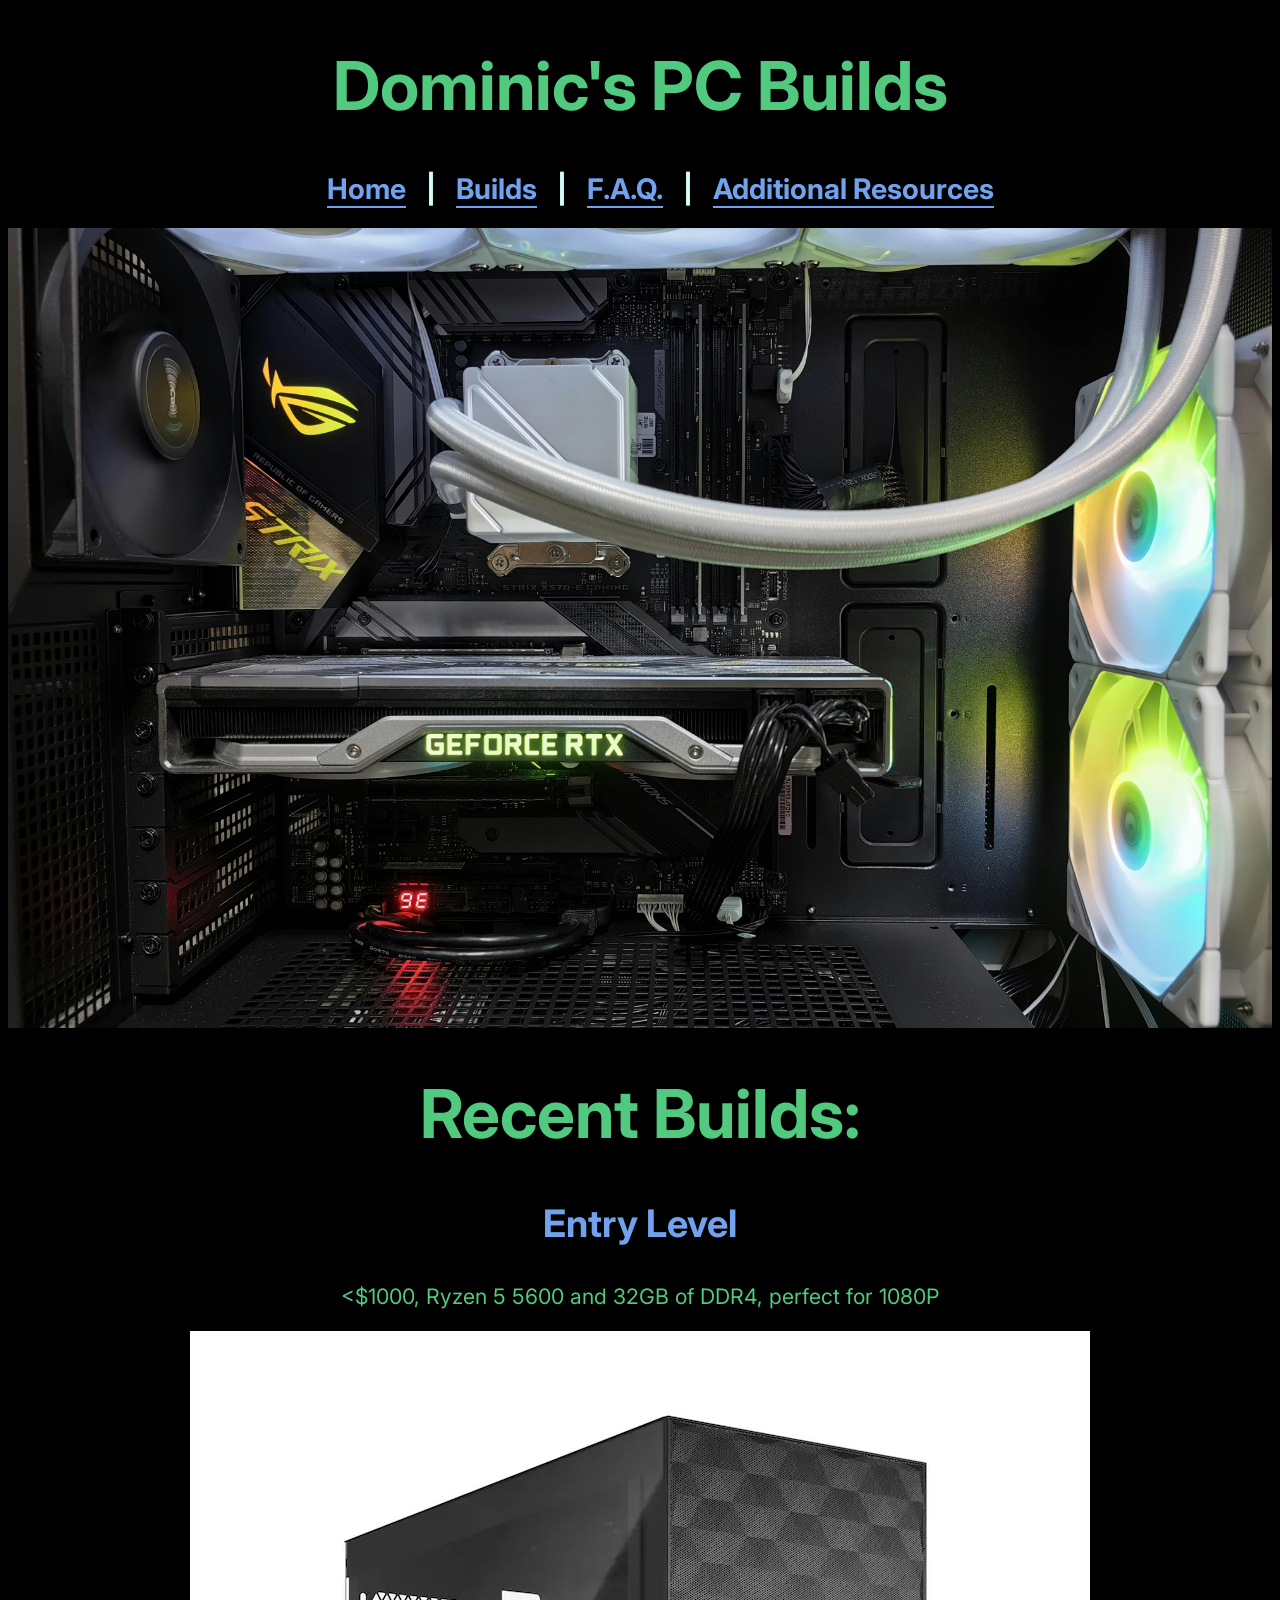
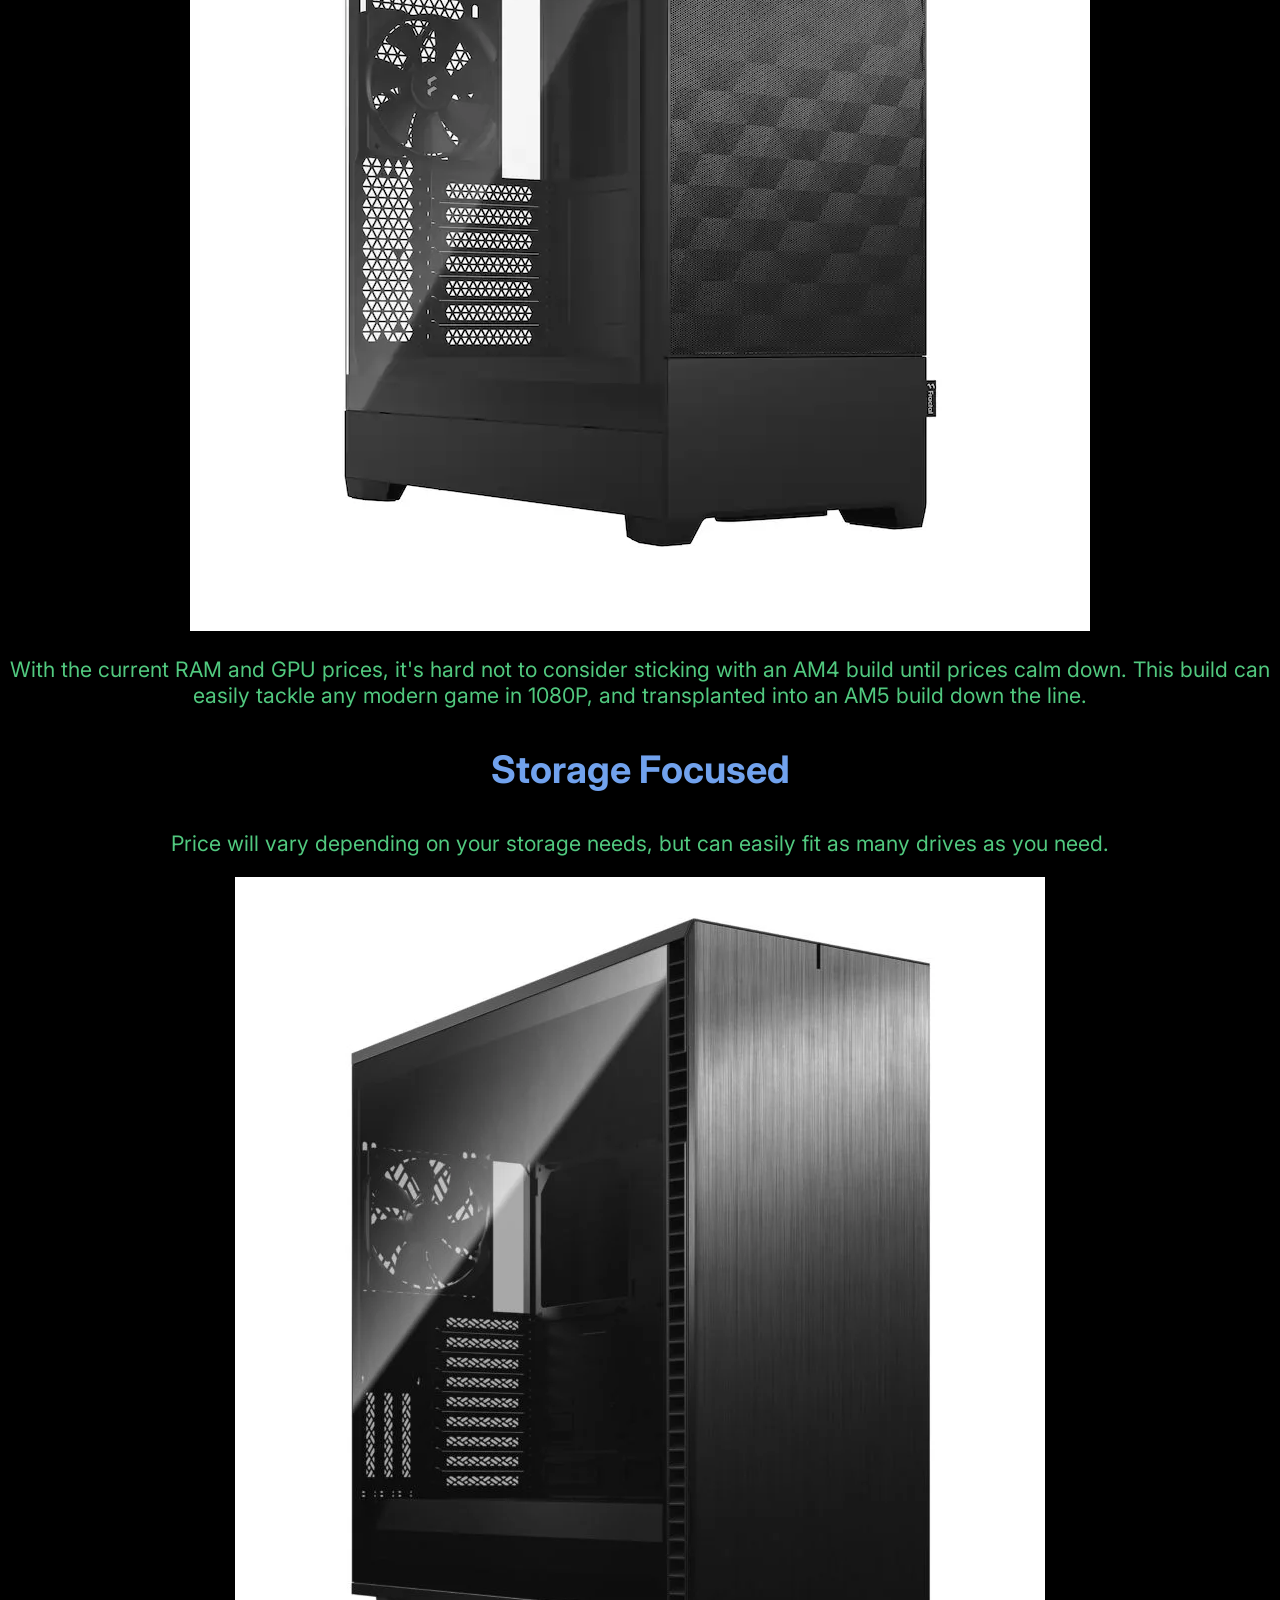
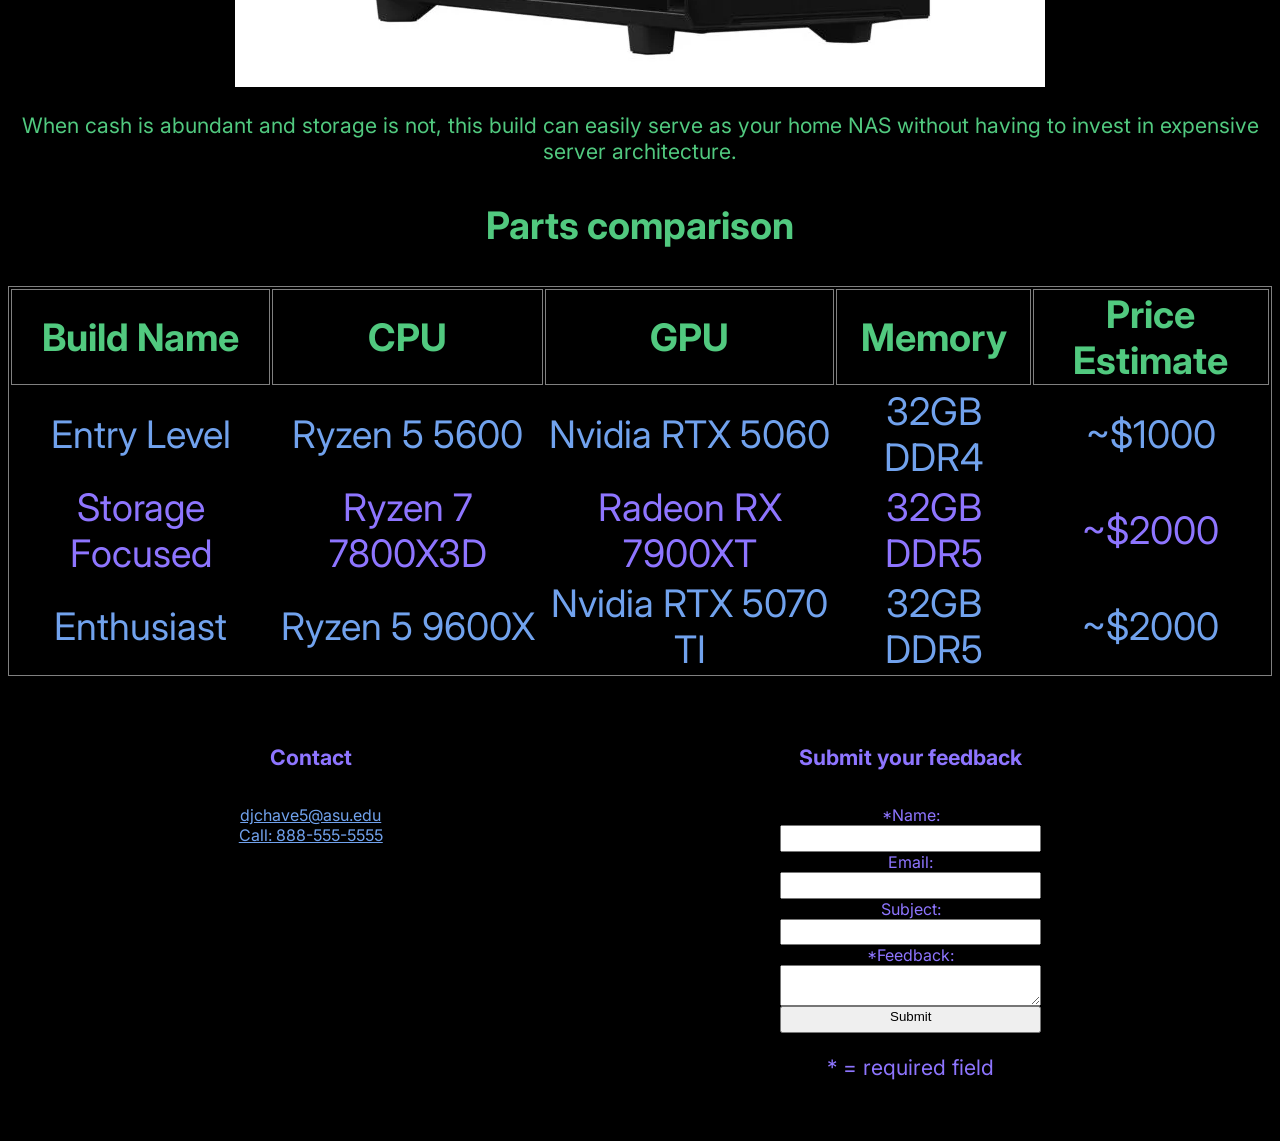
<file: builds.html>
<!DOCTYPE html>
<html lang="en">
<head>
    <!-- Google tag (gtag.js) -->
    <script async src="https://www.googletagmanager.com/gtag/js?id=G-YKFBMCXZ5T"></script>
    <script>
    window.dataLayer = window.dataLayer || [];
    function gtag(){dataLayer.push(arguments);}
    gtag('js', new Date());

    gtag('config', 'G-YKFBMCXZ5T');
    </script>
    <meta charset="UTF-8">
    <title>Dominic's PC Builds: Build templates</title>
    <link rel="stylesheet" href="builds.css">
</head>
<body>
    <header>
        <h1><a href="index.html">Dominic's PC Builds</a></h1>
    </header>
    <nav>
        <ul>
            <li><a href="index.html">Home</a></li>
            <li class="divider">|</li>
            <li><a href="builds.html">Builds</a></li>
            <li class="divider">|</li>
            <li><a href="faq.html">F.A.Q.</a></li>
            <li class="divider">|</li>
            <li><a href="resources.html">Additional Resources</a></li>
        </ul>
    </nav>
    <div id="buildHero"></div>
    <main>
        <h1>Recent Builds:</h2>
            <h3 class="build_title">Entry Level</h3>
                <p><$1000, Ryzen 5 5600 and 32GB of DDR4, perfect for 1080P</p>
                <img src="pop_case.png" alt="A fractal design pop air computer case">
                <p>With the current RAM and GPU prices, it's hard not to consider sticking with an AM4 build until prices calm down. This build can easily tackle any modern game in 1080P, and transplanted into an AM5 build down the line.</p>
            <h3 class="build_title">Storage Focused</h3>
                <p>Price will vary depending on your storage needs, but can easily fit as many drives as you need.</p>
                <img src="define_case.png" alt="A fractal design define XL computer case">
                <p>When cash is abundant and storage is not, this build can easily serve as your home NAS without having to invest in expensive server architecture.</p>
            <h3>Parts comparison</h3>
                <table>
                    <tr>
                        <th>Build Name</th>
                        <th>CPU</th>
                        <th>GPU</th>
                        <th>Memory</th>
                        <th>Price Estimate</th>
                    </tr>
                    <tr>
                        <td>Entry Level</td>
                        <td>Ryzen 5 5600</td>
                        <td>Nvidia RTX 5060</td>
                        <td>32GB DDR4</td>
                        <td>~$1000</td>
                    </tr>
                    <tr>
                        <td>Storage Focused</td>
                        <td>Ryzen 7 7800X3D</td>
                        <td>Radeon RX 7900XT</td>
                        <td>32GB DDR5</td>
                        <td>~$2000</td>
                    </tr>
                    <tr>
                        <td>Enthusiast</td>
                        <td>Ryzen 5 9600X</td>
                        <td>Nvidia RTX 5070 TI</td>
                        <td>32GB DDR5</td>
                        <td>~$2000</td>

                    </tr>
                </table>
    </main>
    <footer>
        <div id="contact">
            <h5>Contact</h5>
            <a href="mailto:djchave5@asu.edu">djchave5@asu.edu</a>
            <br>
            <a href="tel:888-555-5555">Call: 888-555-5555</a>
        </div>
        <div id="feedback">
            <h5>Submit your feedback</h5>
            <form method="post" action=#>
                <label for="myName">*Name:</label>
                <input type="text" id="myName" name="myName" required>
                <label for="myEmail">Email:</label>
                <input type="text" id="myEmail" name="myEmail">
                <label for="mySubject">Subject:</label>
                <input type="text" id="mySubject" name="mySubject">
                <label for="myFeedback">*Feedback:</label>
                <textarea id="myFeedback" name="myFeedback" rows="2" cols="30" required></textarea>
                <input type="submit">
            </form>
            <p>* = required field</p>
        </div>
    </footer>
</body>
</html>
</file>
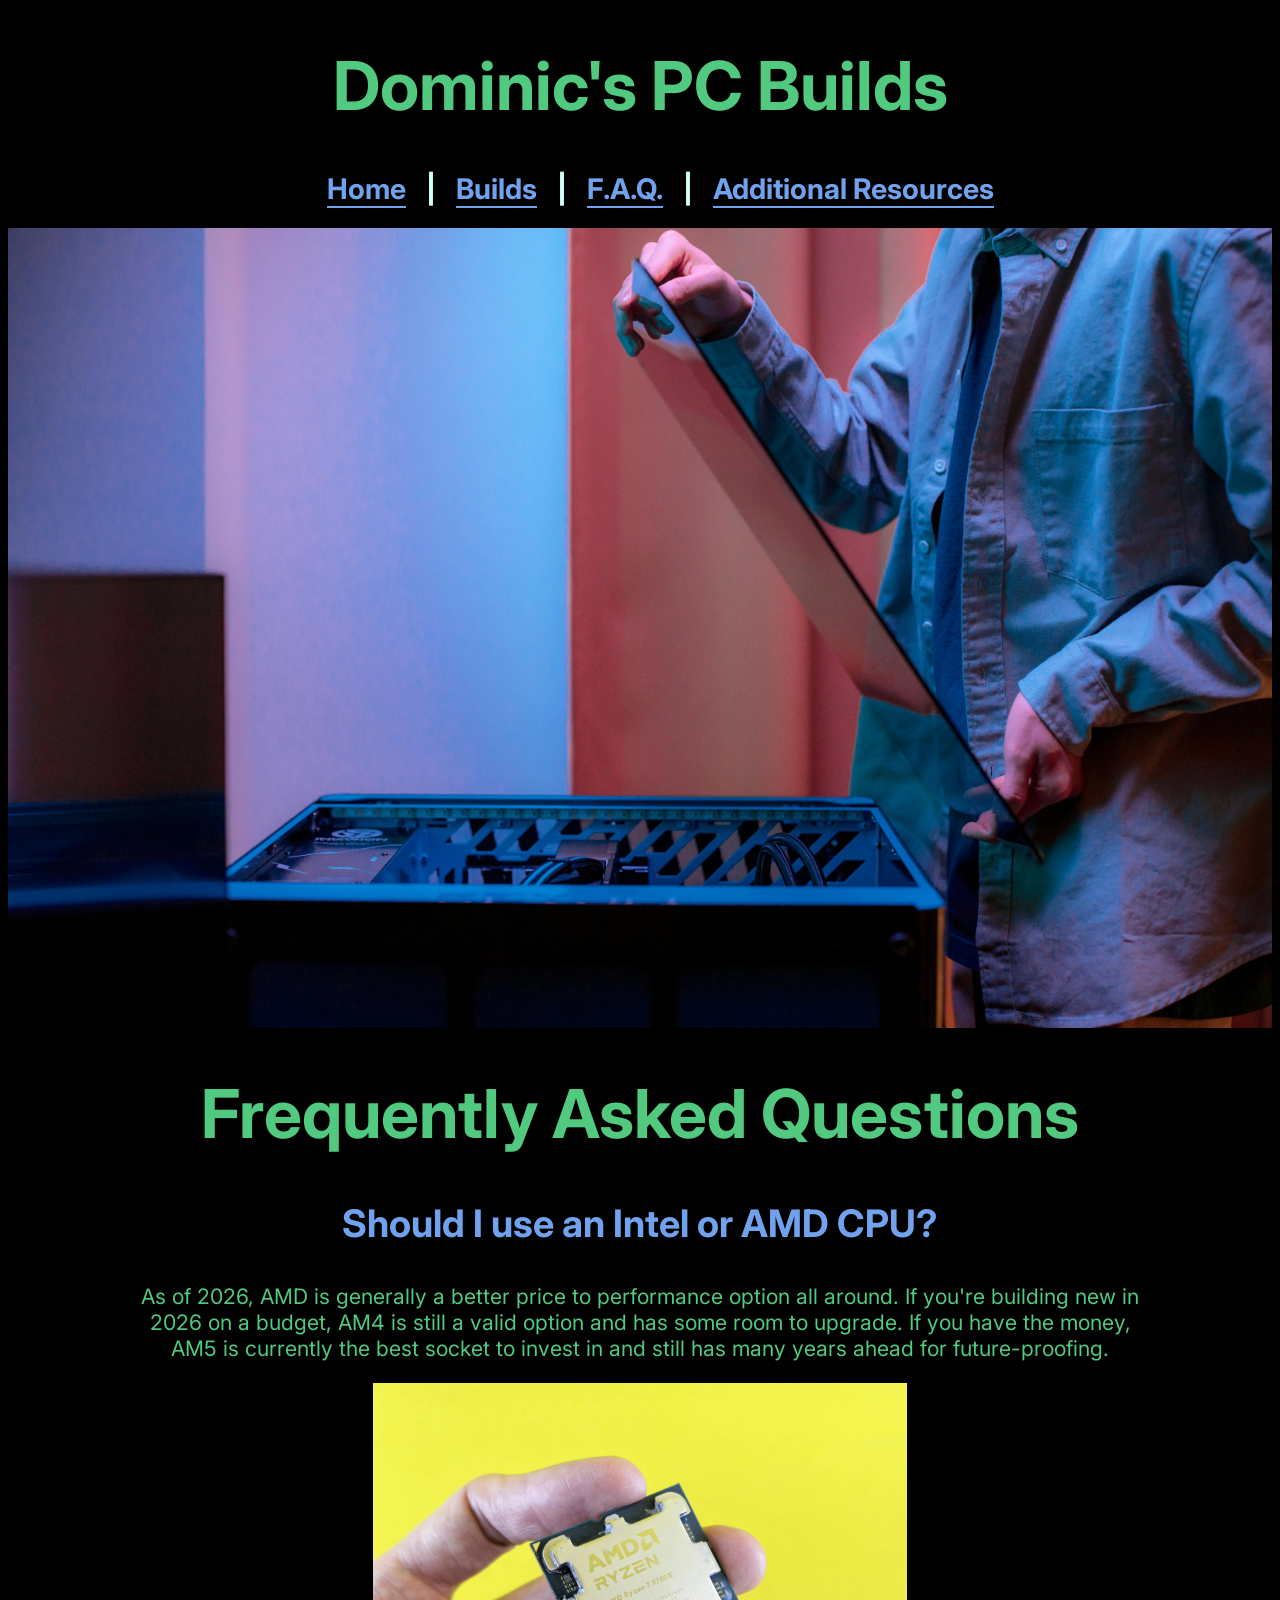
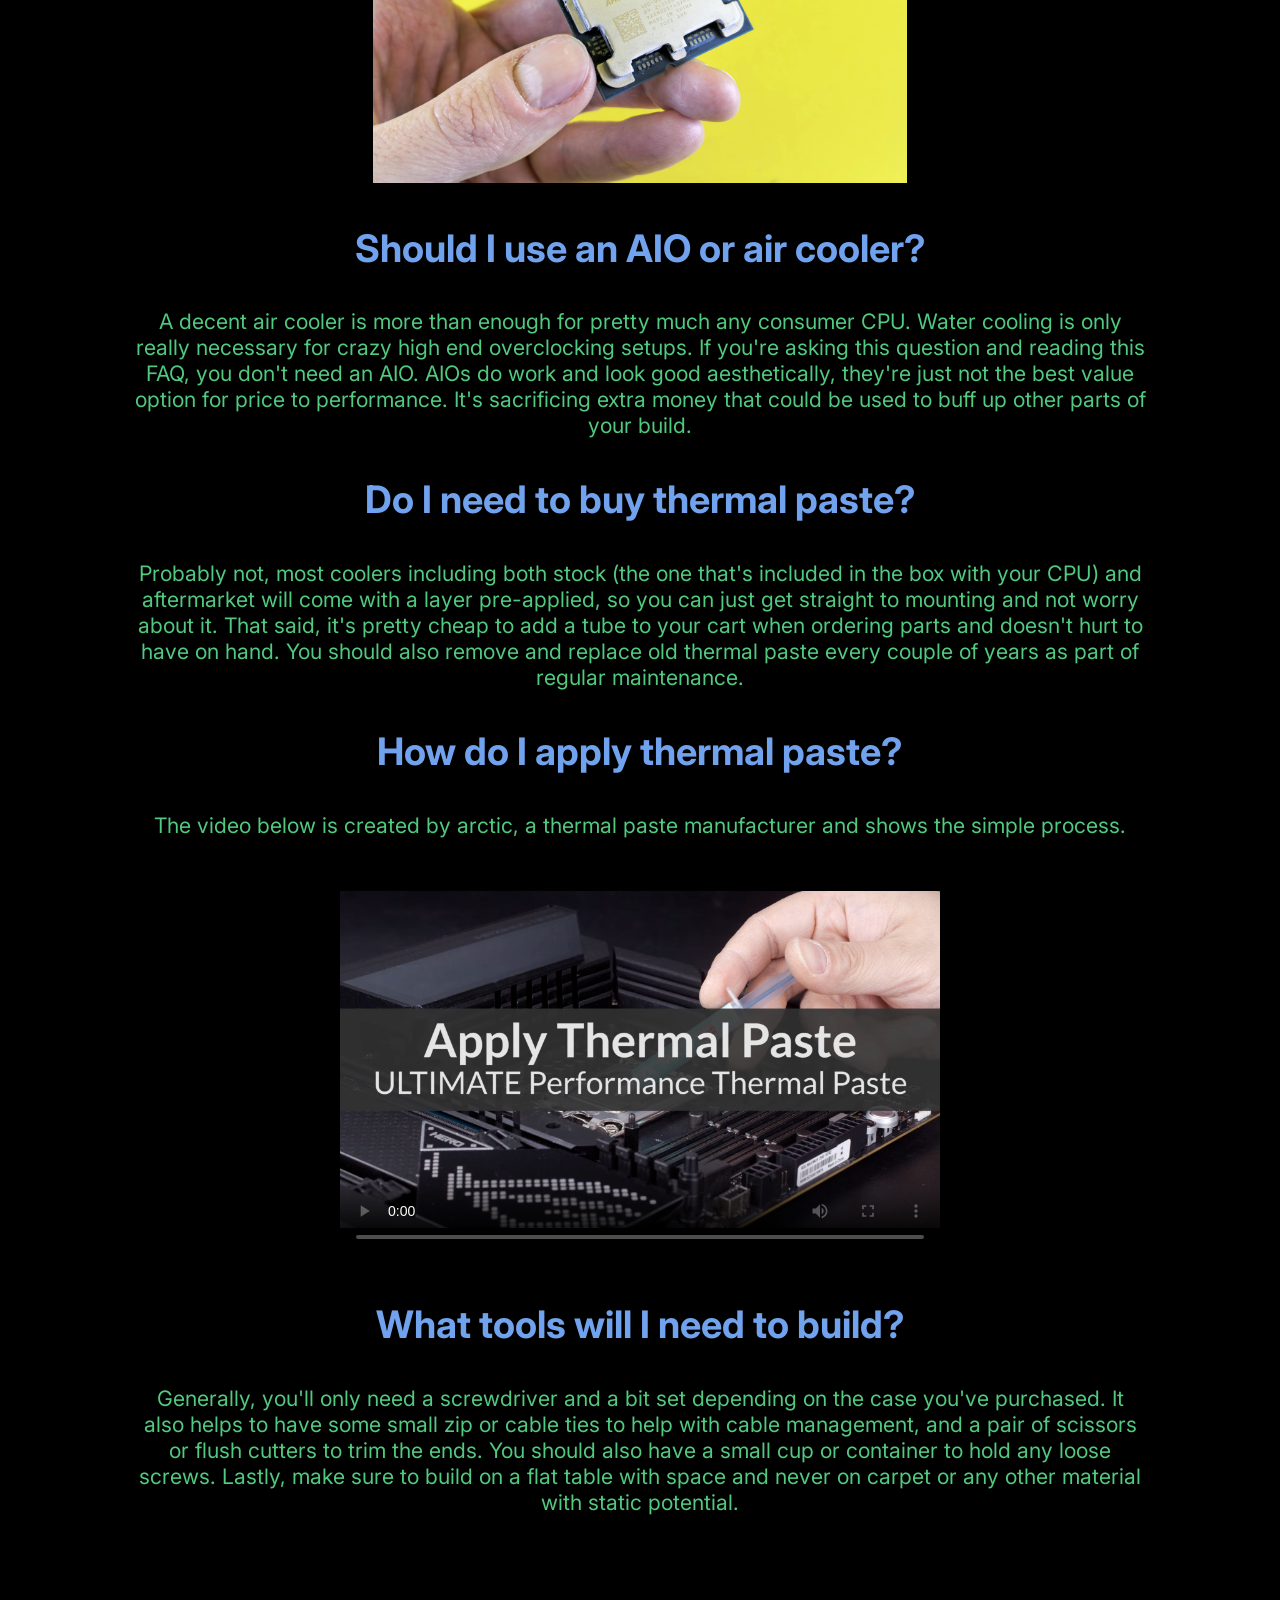
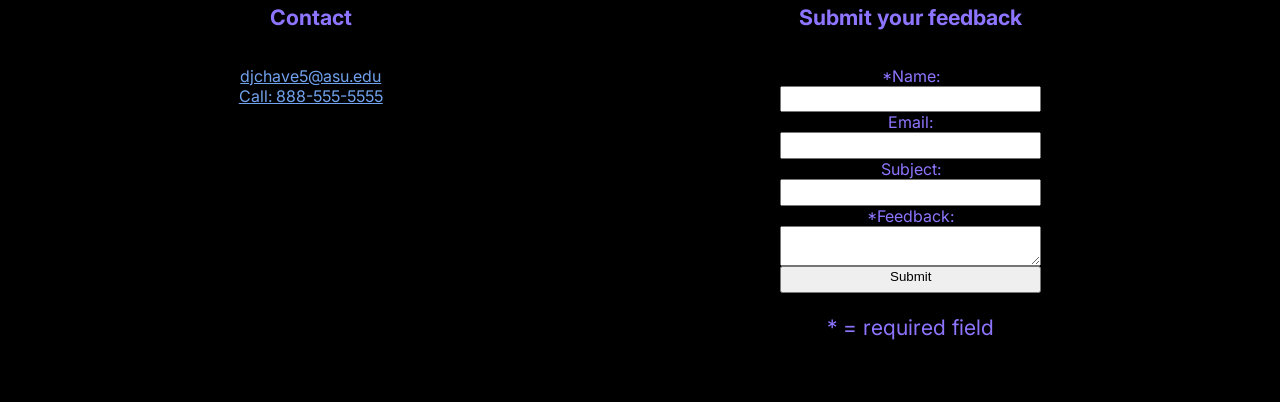
<file: faq.html>
<!DOCTYPE html>
<html lang="en">
<head>
    <!-- Google tag (gtag.js) -->
    <script async src="https://www.googletagmanager.com/gtag/js?id=G-YKFBMCXZ5T"></script>
    <script>
    window.dataLayer = window.dataLayer || [];
    function gtag(){dataLayer.push(arguments);}
    gtag('js', new Date());

    gtag('config', 'G-YKFBMCXZ5T');
    </script>
    <meta charset="UTF-8">
    <title>Dominic's PC Builds: FAQ</title>
    <link rel="stylesheet" href="builds.css">
</head>
<body>
    <header>
        <h1><a href="index.html">Dominic's PC Builds</a></h1>
    </header>
    <nav>
        <ul>
            <li><a href="index.html">Home</a></li>
            <li class="divider">|</li>
            <li><a href="builds.html">Builds</a></li>
            <li class="divider">|</li>
            <li><a href="faq.html">F.A.Q.</a></li>
            <li class="divider">|</li>
            <li><a href="resources.html">Additional Resources</a></li>
        </ul>
    </nav>
    <div id="questionHero"></div>
    <main>
        <div id="FAQ">
        <h1>Frequently Asked Questions</h1>
            <h3 class="questions">Should I use an Intel or AMD CPU?</h3>
                <p class="answers">As of 2026, AMD is generally a better price to performance option all around. If you're building new in 2026 on a budget, AM4 is still a valid option and has some room to upgrade. If you have the money, AM5 is currently the best socket to invest in and still has many years ahead for future-proofing.</p>
                <img src="AMD_CPU.jpg" alt="An AMD Ryzen 7 CPU" id="CPUImage">
            <h3 class="questions">Should I use an AIO or air cooler?</h3>
                <p class="answers">A decent air cooler is more than enough for pretty much any consumer CPU. Water cooling is only really necessary for crazy high end overclocking setups. If you're asking this question and reading this FAQ, you don't need an AIO. AIOs do work and look good aesthetically, they're just not the best value option for price to performance. It's sacrificing extra money that could be used to buff up other parts of your build.</p>
            <h3 class="questions">Do I need to buy thermal paste?</h3>
                <p class="answers">Probably not, most coolers including both stock (the one that's included in the box with your CPU) and aftermarket will come with a layer pre-applied, so you can just get straight to mounting and not worry about it. That said, it's pretty cheap to add a tube to your cart when ordering parts and doesn't hurt to have on hand. You should also remove and replace old thermal paste every couple of years as part of regular maintenance.</p>
            <h3 class="questions">How do I apply thermal paste?</h3>
                <p class="answers">The video below is created by arctic, a thermal paste manufacturer and shows the simple process.</p>
                <video controls poster="Thermalposter.jpg" width="600" height="400">
                    <source src="ThermalPaste.mp4" type="video/mp4">
                </video>
            <h3 class="questions">What tools will I need to build?</h3>
                <p class="answers">Generally, you'll only need a screwdriver and a bit set depending on the case you've purchased. It also helps to have some small zip or cable ties to help with cable management, and a pair of scissors or flush cutters to trim the ends. You should also have a small cup or container to hold any loose screws. Lastly, make sure to build on a flat table with space and never on carpet or any other material with static potential.</p>
        </div>
    </main>
    <footer>
        <div id="contact">
            <h5>Contact</h5>
            <a href="mailto:djchave5@asu.edu">djchave5@asu.edu</a>
            <br>
            <a href="tel:888-555-5555">Call: 888-555-5555</a>
        </div>
        <div id="feedback">
            <h5>Submit your feedback</h5>
            <form method="post" action=#>
                <label for="myName">*Name:</label>
                <input type="text" id="myName" name="myName" required>
                <label for="myEmail">Email:</label>
                <input type="text" id="myEmail" name="myEmail">
                <label for="mySubject">Subject:</label>
                <input type="text" id="mySubject" name="mySubject">
                <label for="myFeedback">*Feedback:</label>
                <textarea id="myFeedback" name="myFeedback" rows="2" cols="30" required></textarea>
                <input type="submit">
            </form>
            <p>* = required field</p>
        </div>
    </footer>
</body>
</html>
</file>
<file: builds.css>
@import url('https://fonts.googleapis.com/css?family=Inter:700|Inter:400');
html {
    font-size: 100%;
    background-color: black;
}
h1, h2, h3, h4, h5 {
  font-family: 'Inter';
  font-weight: 700;
}
body {
    font-family: 'Inter';
    font-weight: 400;
    color: #51C97F;
    text-align: center;
}
body h4 {
    max-width: 600px;
    text-align: center;
    margin: auto;
}
body h2 {
    color: #71A2ED;
}
main {
    text-align: center;
}
header {
    text-align: center;
}
header a {
    text-decoration: none;
    color: #51C97F;
}
nav {
    font-weight: bold;
    font-size: 1.777rem;
    text-align: center;
    padding-bottom: 20px;
}
nav a {
    text-decoration: none;
    color: #71A2ED;
}
nav ul {
    list-style: none;
    margin: 0;
}
nav li {
    border-bottom: 2px solid #71A2ED;
}
footer {
    color: #8E75FF;
    text-align: center;
    padding: 2em;
}
footer a {
    color: #71A2ED;
}
h1 {
    font-size: 4.210rem;
}
h2 {
    font-size: 3.158rem;
}
h3 {
    font-size: 2.369rem;
}
h4 {
    font-size: 1.777rem;
}
h5 {
    font-size: 1.333rem;
}
small {
    font-size: 0.750rem;
}
p {
    font-size: 1.333rem;
}
form {
    display: flex;
    flex-direction: column;
    flex-wrap: nowrap;
    max-width: 400px;
    margin: auto;
}
input, textarea {
    padding-bottom: 0.5em;
}
label {
    font-size: 1.0rem;
}
table {
    margin: auto;
    font-size: 2.369rem;
    border: 1px solid gray;
}
th {
    color: #51C97F;
    border: 1px solid gray;
}
tr:nth-child(even) {
    color: #71A2ED;
    border: 1px solid gray;
}
tr:nth-child(odd) {
    color: #8E75FF;
    border: 1px solid gray;
}
.divider {
    border-bottom: none;
    color: #D2FFFA;
    display: none;
}
.build_title {
    color: #71A2ED;
}
.questions {
    color: #71A2ED;
}
.resourceLinks {
    font-size: 2.369rem;
    color: #8E75FF;
}
#homeHero {
    height: 800px;
    background-image: url(home-hero.jpg);
    background-size: cover;
    background-repeat: no-repeat;
    background-position: center;
}
#buildHero {
    height: 800px;
    background-image: url(build_overview.jpg);
    background-size: cover;
    background-repeat: no-repeat;
    background-position: center;
}
#ramImage {
    max-width: 600px;
    max-height: 400px;
}
#questionHero {
    height: 800px;
    background-image: url(building_hero.jpg);
    background-size: cover;
    background-repeat: no-repeat;
    background-position: bottom;
}
#FAQ {
    max-width: 80%;
    margin: auto;
}
#CPUImage {
    max-width: 600px;
    max-height: 400px;
}
#resources {
    margin: auto;
    max-width: 80%;
}

@media (min-width: 1024px) {
    nav ul{
        display: flex;
        flex-wrap: nowrap;
        flex-direction: row;
        justify-content: center;
        gap: 20px;
    }
    .divider {
        display: block;
    }
    body h4 {
        margin: 0px;
    }
    #news {
        display: flex;
        flex-direction: row;
        flex-wrap: nowrap;
        justify-content: center;
        gap: 20px;
    }
    footer {
        display: flex;
        flex-direction: row;
        flex-wrap: nowrap;
        justify-content: space-around;
    }
}
/*
Exported colors from color picker:
--text: #51C97f;
--background: #000000;
--primary: #71a2ed;
--secondary: #8e75ff;
--accent: #d2fffa;
*/
</file>
